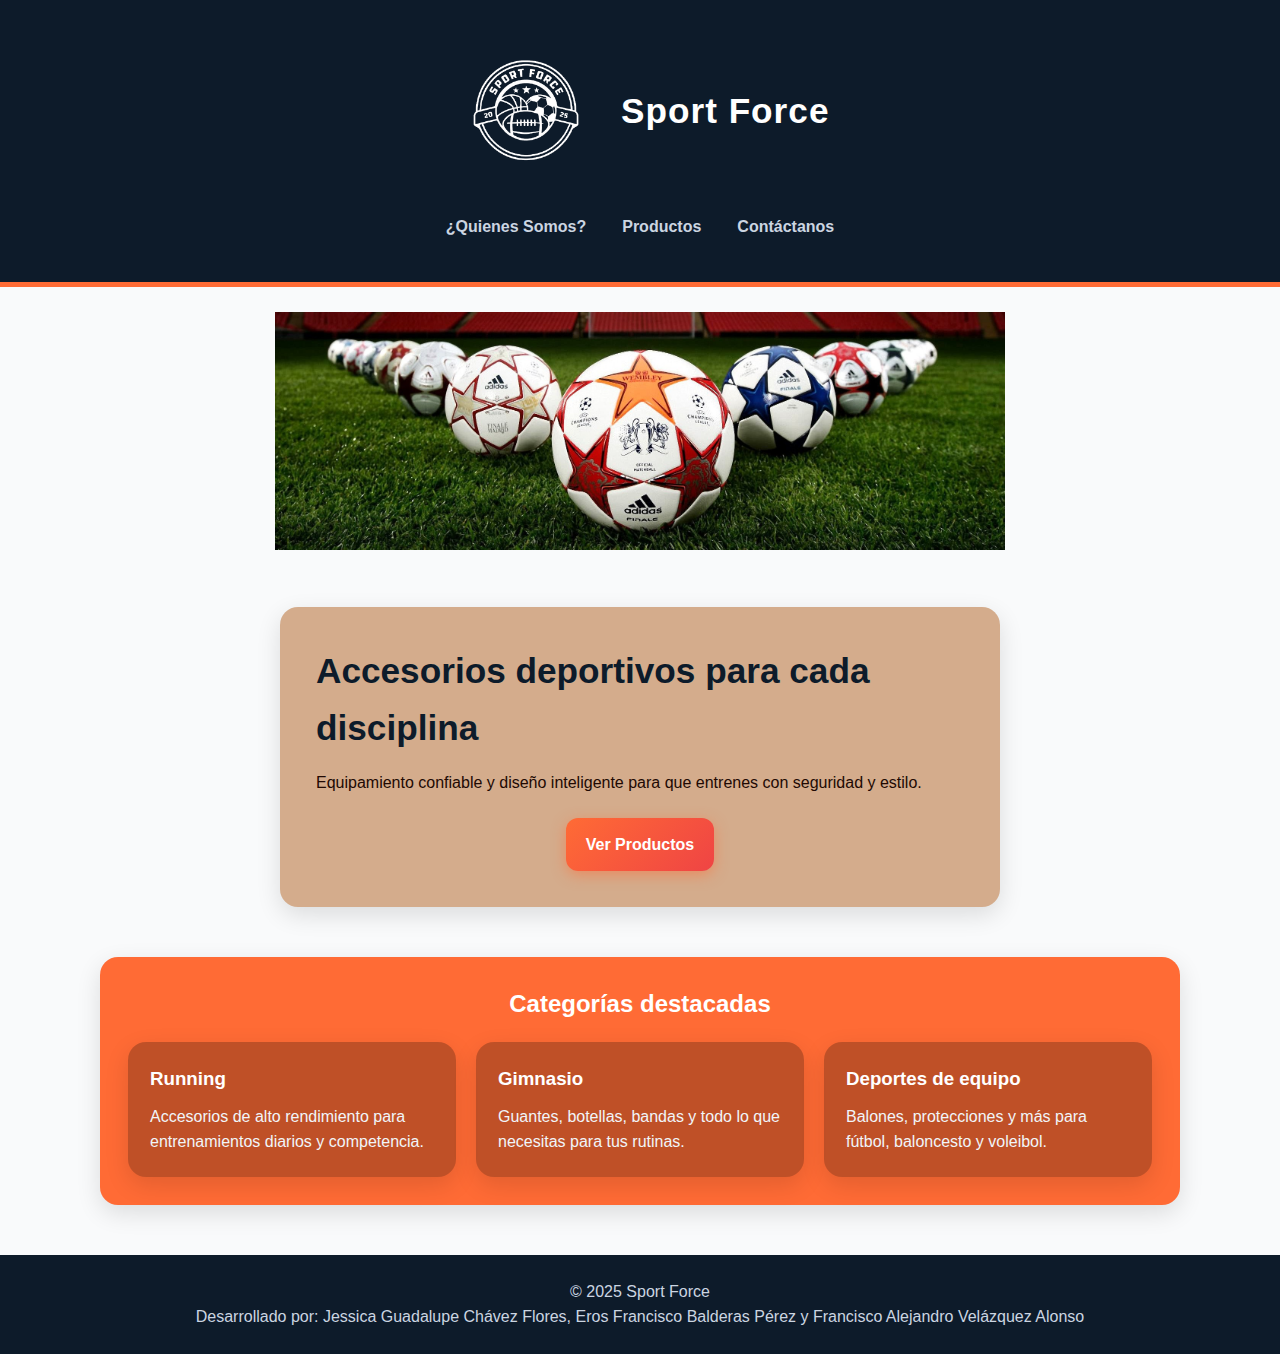
<file: index.html>
<!doctype html>
<html lang="es-MX">
<head>
  <meta charset="utf-8">
  <meta name="viewport" content="width=device-width, initial-scale=1">
  <title>Sport Force — Accesorios deportivos</title>
  <link rel="stylesheet" href="styles.css">
</head>
<body>
  <!-- Header vertical -->
  <header class="header">
    <img src="img/sportForce.png" alt="Logo Sport Force"    style="width:150px; height:auto;">
    <div class="name">Sport Force</div>
    <nav class="nav">
      <a href="quienesSomos.html">¿Quienes Somos?</a>
      <a href="productos.html">Productos</a>
      <a href="contactanos.html">Contáctanos</a>
    </nav>
  </header>

<br>
<center>
  <img src="img/deportes3.jpg" 
       alt="Logo Sport Force" 
       onmouseover="this.src='img/deportes4.jpg';" 
       onmouseout="this.src='img/deportes3.jpg';"
       style="width:730px; height:auto;">
</center>




  <!-- Contenido principal centrado -->
  <main class="main center-content">
    <section class="hero">
      <h1>Accesorios deportivos para cada disciplina</h1>
      <p>Equipamiento confiable y diseño inteligente para que entrenes con seguridad y estilo.</p>
      <div class="cta-row">
        <a class="btn btn-primary" href="productos.html">Ver Productos</a>
      </div>
    </section>

    <section class="section">
      <h2>Categorías destacadas</h2>
      <div class="grid-3">
        <article class="card">
          <h3>Running</h3>
          <p>Accesorios de alto rendimiento para entrenamientos diarios y competencia.</p>
        </article>
        <article class="card">
          <h3>Gimnasio</h3>
          <p>Guantes, botellas, bandas y todo lo que necesitas para tus rutinas.</p>
        </article>
        <article class="card">
          <h3>Deportes de equipo</h3>
          <p>Balones, protecciones y más para fútbol, baloncesto y voleibol.</p>
        </article>
      </div>
    </section>
  </main>

  <!-- Footer -->
  <footer class="footer">
    <span>© 2025 Sport Force</span><br>
    <span>Desarrollado por: Jessica Guadalupe Chávez Flores, Eros Francisco Balderas Pérez y Francisco Alejandro Velázquez Alonso </span>
  </footer>
</body>
</html>
</file>
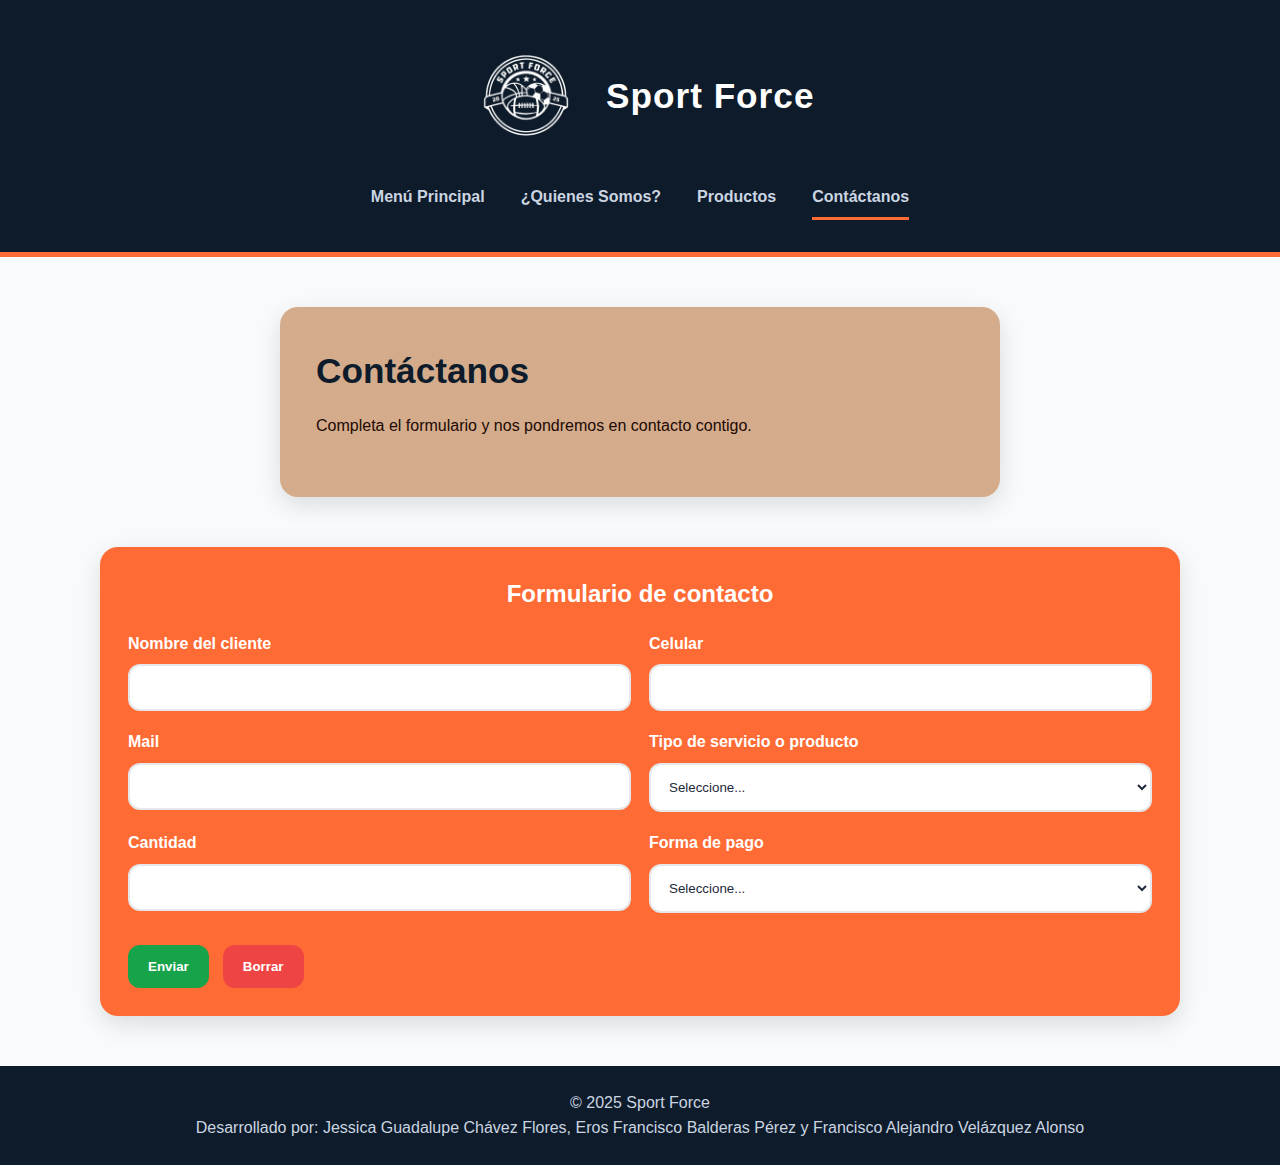
<file: contactanos.html>
<!doctype html>
<html lang="es-MX">
<head>
  <meta charset="utf-8">
  <meta name="viewport" content="width=device-width, initial-scale=1">
  <title>Contáctanos — Sport Force</title>
  <link rel="stylesheet" href="styles.css">
</head>
<body>
  <header class="header">
    <img src="img/sportForce.png" alt="Logo Sport Force">
    <div class="name">Sport Force</div>
    <nav class="nav">
      <a href="index.html">Menú Principal</a>
      <a href="quienesSomos.html">¿Quienes Somos?</a>
      <a href="productos.html">Productos</a>
      <a href="contactanos.html" class="active">Contáctanos</a>
    </nav>
  </header>

  <main class="main center-content">
    <section class="hero">
      <h1>Contáctanos</h1>
      <p>Completa el formulario y nos pondremos en contacto contigo.</p>
    </section>

    <section class="section">
      <h2>Formulario de contacto</h2>
      <form class="form">
        <div>
          <label class="label">Nombre del cliente</label>
          <input type="text" class="input" required>
        </div>
        <div>
          <label class="label">Celular</label>
          <input type="tel" class="input" required>
        </div>
        <div>
          <label class="label">Mail</label>
          <input type="email" class="input" required>
        </div>
        <div>
          <label class="label">Tipo de servicio o producto</label>
          <select class="select" required>
            <option value="">Seleccione...</option>
            <option>Guantes de gimnasio</option>
            <option>Botella deportiva</option>
            <option>Balón de fútbol</option>
            <option>Bandas elásticas</option>
            <option>Protector bucal</option>
            <option>Rodillera deportiva</option>
          </select>
        </div>
        <div>
          <label class="label">Cantidad</label>
          <input type="number" class="input" min="1" required>
        </div>
        <div>
          <label class="label">Forma de pago</label>
          <select class="select" required>
            <option value="">Seleccione...</option>
            <option>Tarjeta</option>
            <option>Depósito</option>
            <option>Pago en Oxxo</option>
          </select>
        </div>
        <div class="actions full">
          <button type="submit" class="btn btn-submit">Enviar</button>
          <button type="reset" class="btn btn-reset">Borrar</button>
        </div>
      </form>
    </section>
  </main>

  <!-- Footer -->
  <footer class="footer">
    <span>© 2025 Sport Force</span><br>
    <span>Desarrollado por: Jessica Guadalupe Chávez Flores, Eros Francisco Balderas Pérez y Francisco Alejandro Velázquez Alonso </span>
  </footer>
</body>
</html>
</file>
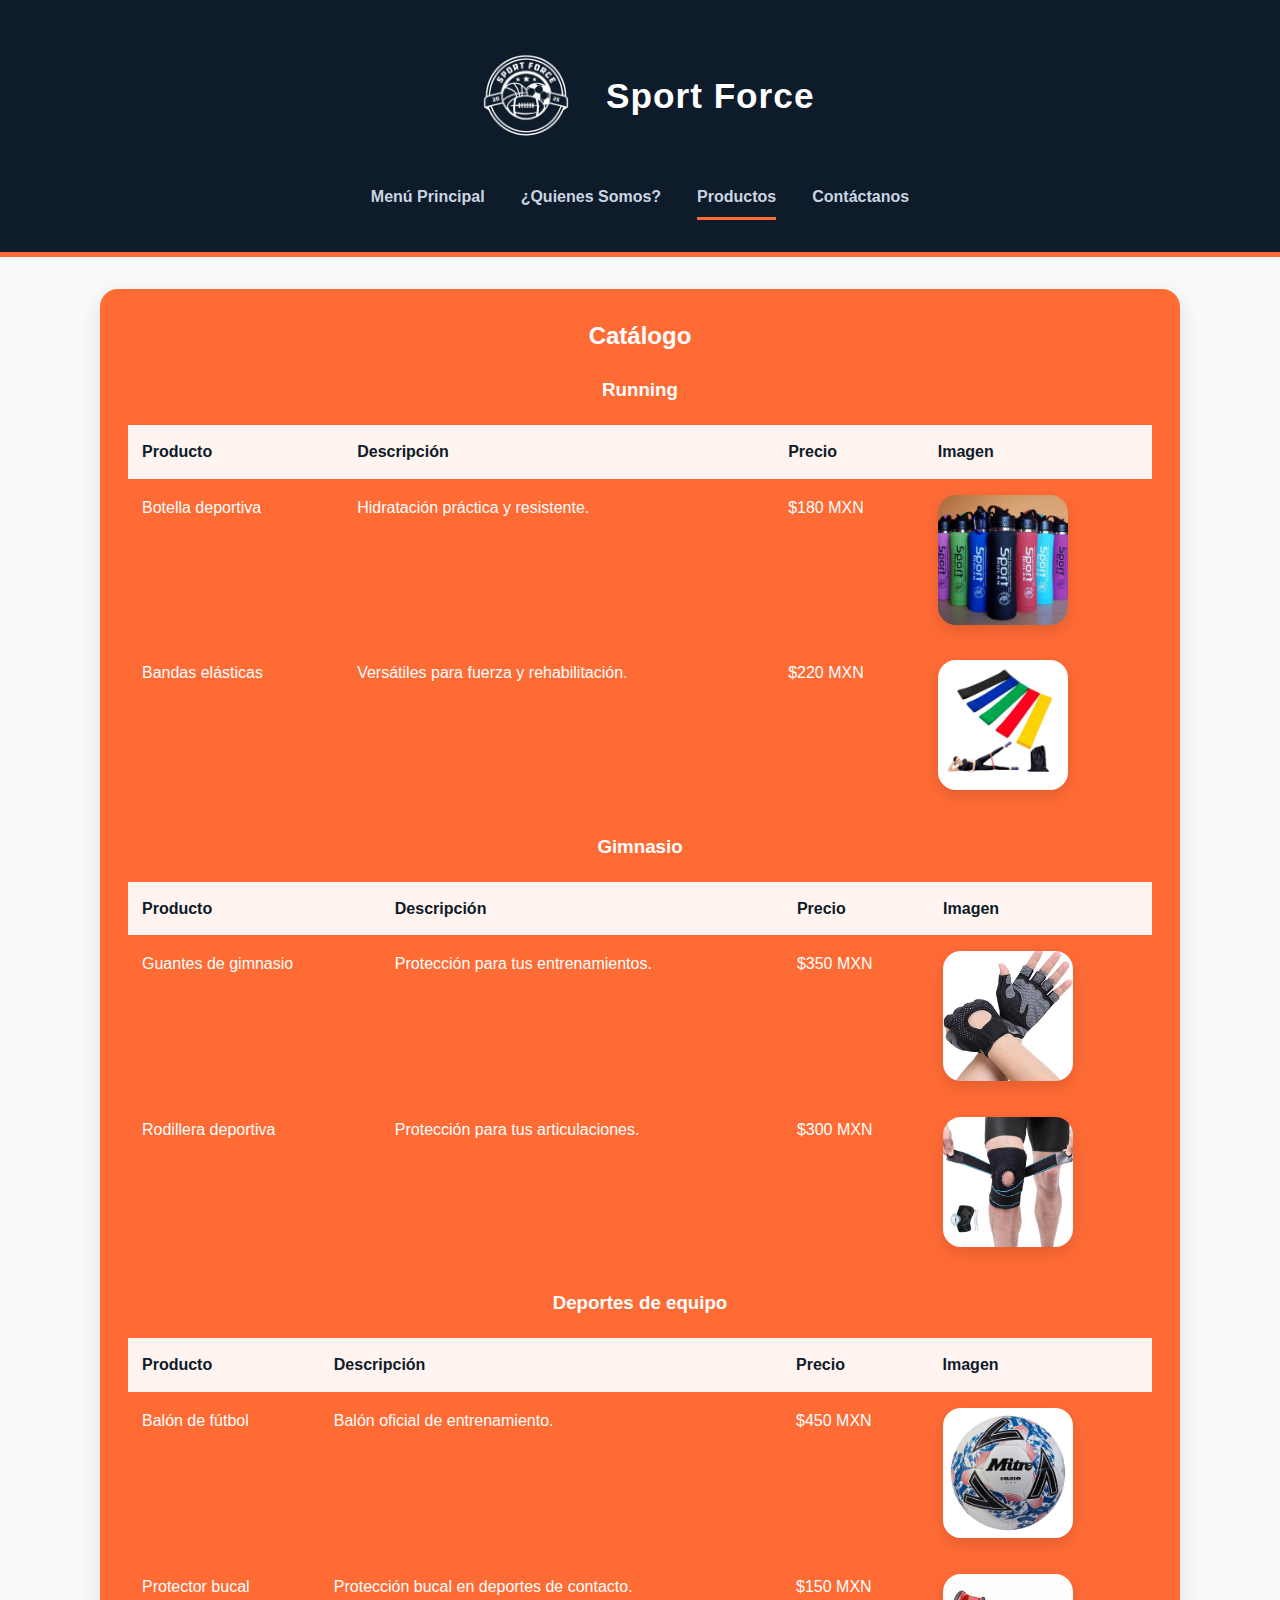
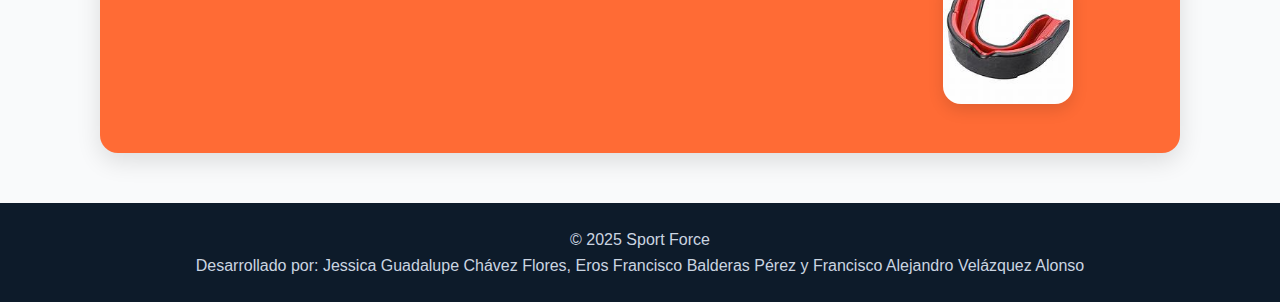
<file: productos.html>
<!doctype html>
<html lang="es-MX">
<head>
  <meta charset="utf-8">
  <meta name="viewport" content="width=device-width, initial-scale=1">
  <title>Productos — Sport Force</title>
  <link rel="stylesheet" href="styles.css">
</head>
<body>
  <header class="header">
    <img src="img/sportForce.png" alt="Logo Sport Force">
    <div class="name">Sport Force</div>
    <nav class="nav">
      <a href="index.html">Menú Principal</a>
      <a href="quienesSomos.html">¿Quienes Somos?</a>
      <a href="productos.html" class="active">Productos</a>
      <a href="contactanos.html">Contáctanos</a>
    </nav>
  </header>

  <main class="main center-content">
    <section class="section">
      <h2>Catálogo</h2>

      <!-- Sección Running -->
      <h3 style="text-align:center; margin:20px 0; color:#fff;">Running</h3>
      <table class="table">
        <thead>
          <tr>
            <th>Producto</th>
            <th>Descripción</th>
            <th>Precio</th>
            <th>Imagen</th>
          </tr>
        </thead>
        <tbody>
          <tr>
            <td>Botella deportiva</td>
            <td>Hidratación práctica y resistente.</td>
            <td>$180 MXN</td>
            <td><img src="img/botella.jpeg" alt="Botella deportiva" class="product-media"
                     onmouseover="this.src='img/botella2.jpg';" 
                     onmouseout="this.src='img/botella.jpeg';"></td>
          </tr>
          <tr>
            <td>Bandas elásticas</td>
            <td>Versátiles para fuerza y rehabilitación.</td>
            <td>$220 MXN</td>
            <td><img src="img/banda1.jpg" alt="Bandas elásticas" class="product-media"
                     onmouseover="this.src='img/banda2.png';" 
                     onmouseout="this.src='img/banda1.jpg';"></td>
          </tr>
        </tbody>
      </table>

      <!-- Sección Gimnasio -->
      <h3 style="text-align:center; margin:20px 0; color:#fff;">Gimnasio</h3>
      <table class="table">
        <thead>
          <tr>
            <th>Producto</th>
            <th>Descripción</th>
            <th>Precio</th>
            <th>Imagen</th>
          </tr>
        </thead>
        <tbody>
          <tr>
            <td>Guantes de gimnasio</td>
            <td>Protección para tus entrenamientos.</td>
            <td>$350 MXN</td>
            <td><img src="img/guantes2.jpg" alt="Guantes de gimnasio" class="product-media"
                     onmouseover="this.src='img/guantes1.jpg';" 
                     onmouseout="this.src='img/guantes2.jpg';"></td>
          </tr>
          <tr>
            <td>Rodillera deportiva</td>
            <td>Protección para tus articulaciones.</td>
            <td>$300 MXN</td>
            <td><img src="img/rodillera1.jpg" alt="Rodillera deportiva" class="product-media"
                     onmouseover="this.src='img/rodillera2.jpg';" 
                     onmouseout="this.src='img/rodillera1.jpg';"></td>
          </tr>
        </tbody>
      </table>

      <!-- Sección Deportes de equipo -->
      <h3 style="text-align:center; margin:20px 0; color:#fff;">Deportes de equipo</h3>
      <table class="table">
        <thead>
          <tr>
            <th>Producto</th>
            <th>Descripción</th>
            <th>Precio</th>
            <th>Imagen</th>
          </tr>
        </thead>
        <tbody>
          <tr>
            <td>Balón de fútbol</td>
            <td>Balón oficial de entrenamiento.</td>
            <td>$450 MXN</td>
            <td><img src="img/balon1.jpeg" alt="Balón de fútbol" class="product-media"
                     onmouseover="this.src='img/balon2.jpg';" 
                     onmouseout="this.src='img/balon1.jpeg';"></td>
          </tr>
          <tr>
            <td>Protector bucal</td>
            <td>Protección bucal en deportes de contacto.   </td>
            <td>$150 MXN</td>
            <td><img src="img/protector1.jpeg" alt="Protector bucal" class="product-media"
                     onmouseover="this.src='img/protector2.jpg';" 
                     onmouseout="this.src='img/protector1.jpeg';"></td>
          </tr>
        </tbody>
      </table>
    </section>
  </main>

  <!-- Footer -->
  <footer class="footer">
    <span>© 2025 Sport Force</span><br>
    <span>Desarrollado por: Jessica Guadalupe Chávez Flores, Eros Francisco Balderas Pérez y Francisco Alejandro Velázquez Alonso </span>
  </footer>
</body>
</html>
</file>
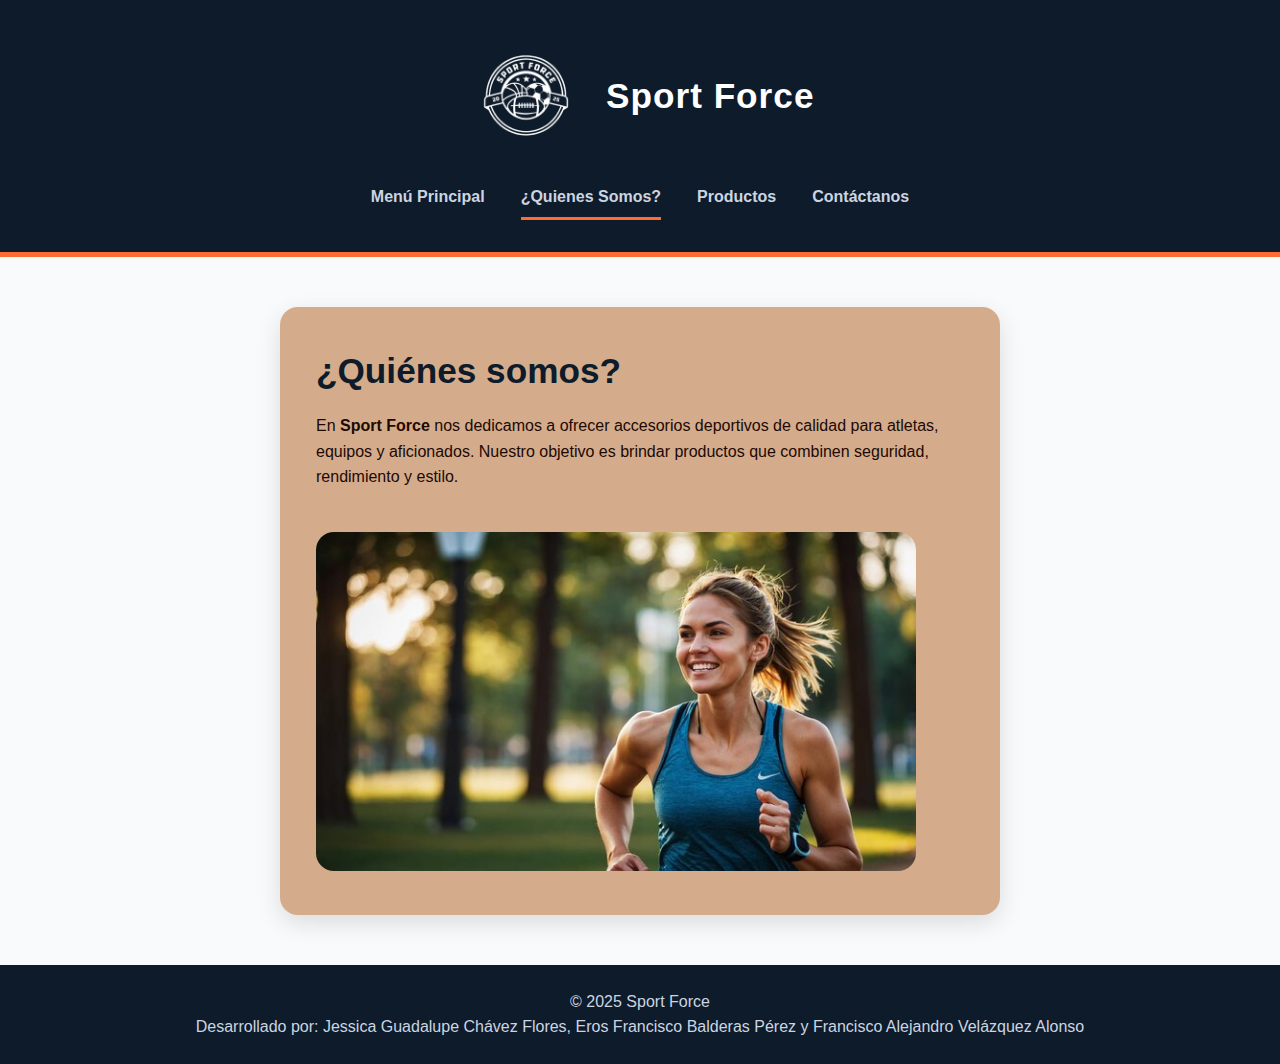
<file: quienesSomos.html>
<!doctype html>
<html lang="es-MX">
<head>
  <meta charset="utf-8">
  <meta name="viewport" content="width=device-width, initial-scale=1">
  <title>¿Quiénes somos? — Sport Force</title>
  <link rel="stylesheet" href="styles.css">
</head>
<body>
  <header class="header">
    <img src="img/sportForce.png" alt="Logo Sport Force">
    <div class="name">Sport Force</div>
    <nav class="nav">
      <a href="index.html">Menú Principal</a>
      <a href="quienesSomos.html" class="active">¿Quienes Somos?</a>
      <a href="productos.html">Productos</a>
      <a href="contactanos.html">Contáctanos</a>
    </nav>
  </header>

  <main class="main center-content">
    <section class="hero">
      <h1>¿Quiénes somos?</h1>
      <p>En <strong>Sport Force</strong> nos dedicamos a ofrecer accesorios deportivos de calidad para atletas, equipos y aficionados. Nuestro objetivo es brindar productos que combinen seguridad, rendimiento y estilo.</p>
      <img src="img/deportista.jpg" alt="Equipo deportivo en acción" style="width:100%; max-width:600px; border-radius:18px; margin-top:20px;">
    </section>
  </main>

  <!-- Footer -->
  <footer class="footer">
    <span>© 2025 Sport Force</span><br>
    <span>Desarrollado por: Jessica Guadalupe Chávez Flores, Eros Francisco Balderas Pérez y Francisco Alejandro Velázquez Alonso </span>
  </footer>
</body>
</html>
</file>
<file: styles.css>
/* Variables de color y estilo */
:root {
  --color-bg: #0d1b2a;          /* azul marino profundo */
  --color-brand: #ff6b35;       /* naranja deportivo */
  --color-text: #1e293b;        /* texto oscuro */
  --color-muted: #94a3b8;       /* gris claro para contraste */
  --color-light: #f9fafb;       /* fondo claro */
  --color-card: #ffffff;        /* tarjetas */
  --color-hover: #ffe5d9;       /* hover cálido */
  --color-primary: #16a34a;     /* verde confianza */
  --color-danger: #ef4444;      /* rojo energía */
  --color-accent: #0077b6;      /* azul brillante */
  --max-width: 1080px;
  --radius: 18px;
  --shadow: 0 8px 24px rgba(0,0,0,0.12);
  --transition: 250ms ease;
}

* { box-sizing: border-box; margin: 0; padding: 0; }
body {
  font-family: 'Poppins', 'Montserrat', sans-serif;
  background: var(--color-light);
  color: var(--color-text);
  line-height: 1.6;
}

/* Header */
.header {
  background: var(--color-bg);
  color: #fff;
  padding: 36px 20px;
  border-bottom: 5px solid var(--color-brand);
  text-align: center;
}

/* Logo + texto alineados horizontalmente */
.header img,
.header .name {
  display: inline-block;
  vertical-align: middle;
}

.header img {
  width: 120px;
  height: auto;
  margin-right: 16px;
}

.header .name {
  font-size: 2.2rem;
  font-weight: 700;
  letter-spacing: 1px;
  margin: 0;
}

/* Menú debajo */
.nav {
  margin-top: 22px;
  display: flex;
  justify-content: center;
  gap: 36px;
}

.nav a {
  color: #cbd5e1;
  text-decoration: none;
  font-weight: 600;
  position: relative;
  padding: 6px 0;
  transition: color var(--transition);
}

.nav a::after {
  content: "";
  position: absolute;
  left: 0; bottom: -4px;
  width: 0; height: 3px;
  background: var(--color-brand);
  transition: width 0.3s ease;
}

.nav a:hover::after,
.nav a.active::after {
  width: 100%;
}
.nav a:hover { color: var(--color-accent); }

/* Hero */
.hero {
  max-width: 720px;
  margin: 50px auto;
  padding: 36px;
  background: #D4AC8C;
  border-radius: var(--radius);
  box-shadow: var(--shadow);
}
.hero h1 {
  margin-bottom: 14px;
  font-size: 2.2rem;
  color: var(--color-bg);
}
.hero p {
  margin-bottom: 22px;
  color: #210903;
}
.cta-row {
  display: flex;
  gap: 14px;
  justify-content: center;
  flex-wrap: wrap;
}

/* Botones base */
.btn {
  display: inline-block;
  padding: 14px 20px;
  border-radius: 12px;
  text-decoration: none;
  font-weight: 600;
  transition: transform var(--transition), box-shadow var(--transition), background var(--transition), color var(--transition);
}

/* Botón primario */
.btn-primary {
  background: linear-gradient(135deg, var(--color-brand), var(--color-danger));
  color: #fff;
  border: none;
  box-shadow: 0 4px 14px rgba(255,107,53,0.5);
}
.btn-primary:hover {
  background: linear-gradient(135deg, var(--color-danger), var(--color-brand));
  transform: translateY(-3px);
  box-shadow: 0 6px 18px rgba(255,107,53,0.6);
}

/* Botón outline */
.btn-outline {
  border: 2px solid var(--color-accent);
  color: var(--color-accent);
  background: #fff;
}
.btn-outline:hover {
  background: var(--color-accent);
  color: #fff;
  border-color: var(--color-accent);
}

/* Botón enviar */
.btn-submit {
  background: var(--color-primary);
  color: #fff;
  border: none;
}
.btn-submit:hover {
  background: #22c55e;
  box-shadow: 0 4px 14px rgba(34,197,94,0.5);
}

/* Botón reset */
.btn-reset {
  background: var(--color-danger);
  color: #fff;
  border: none;
}
.btn-reset:hover {
  background: #f87171;
  box-shadow: 0 4px 14px rgba(239,68,68,0.5);
}

/* Secciones y tarjetas */
.section {
  margin-top: 32px;
  background: var(--color-brand);   /* naranja vibrante */
  border-radius: var(--radius);
  box-shadow: var(--shadow);
  padding: 28px;
  color: #fff;
  max-width: var(--max-width);   /* NUEVO: limitar ancho */
  margin-left: auto;             /* NUEVO: centrar */
  margin-right: auto;            /* NUEVO: centrar */
}
.section h2 { 
  margin-bottom: 18px; 
  text-align: center; 
  color: #fff; 
}
.grid-3 {
  display: grid;
  grid-template-columns: repeat(3, minmax(0, 1fr));
  gap: 20px;
}
@media (max-width: 900px) { .grid-3 { grid-template-columns: repeat(2, 1fr); } }
@media (max-width: 640px) { .grid-3 { grid-template-columns: 1fr; } }

.section .card {
  background: rgba(0,0,0,0.25); /* contraste oscuro sobre naranja */
  border-radius: var(--radius);
  padding: 22px;
  box-shadow: var(--shadow);
  transition: transform var(--transition), background var(--transition);
  color: #fff;
}
.section .card h3 { 
  margin-bottom: 10px; 
  color: #fff; 
}
.section .card p { 
  color: #f1f5f9; 
}
.section .card:hover {
  transform: translateY(-4px);
  background: #210903;
}

/* Tabla de productos */
.table {
  width: 100%;
  border-collapse: collapse;
  max-width: var(--max-width);   /* NUEVO: limitar ancho */
  margin-left: auto;             /* NUEVO: centrar */
  margin-right: auto;            /* NUEVO: centrar */
}
.table thead th {
  text-align: left;
  padding: 14px;
  font-weight: 700;
  color: var(--color-bg);
  border-bottom: 2px solid var(--color-brand);
  background: #fff4f0;
}
.table tbody td {
  padding: 14px;
  border: none;
  vertical-align: top;
}
.table tbody tr:hover td {
  background: #210903;
  transition: background var(--transition);
}

/* Imágenes de productos */
.product-media {
  width: 130px; height: 130px;
  border-radius: var(--radius);
  object-fit: cover;
  box-shadow: 0 6px 16px rgba(0,0,0,0.12);
}

/* Formulario */
.form {
  display: grid;
  grid-template-columns: 1fr 1fr;
  gap: 18px;
}
.form .full { grid-column: 1 / -1; }
.label {
  display: block;
  font-weight: 600;
  margin-bottom: 8px;
}
.input, .select, .textarea {
  width: 100%;
  padding: 14px;
  border: 2px solid #e5e7eb;
  border-radius: 12px;
  background: #fff;
  color: var(--color-text);
}
.actions {
  display: flex; gap: 14px; margin-top: 14px;
}

/* Footer */
.footer {
  background: var(--color-bg);
  color: #cbd5e1;
  text-align: center;
  padding: 24px;
  margin-top: 50px;
  font-size: 1rem;
}
.footer a { color: var(--color-brand); text-decoration: none; }
.footer a:hover { color: var(--color-accent); }

/* --- NUEVO:
</file>
